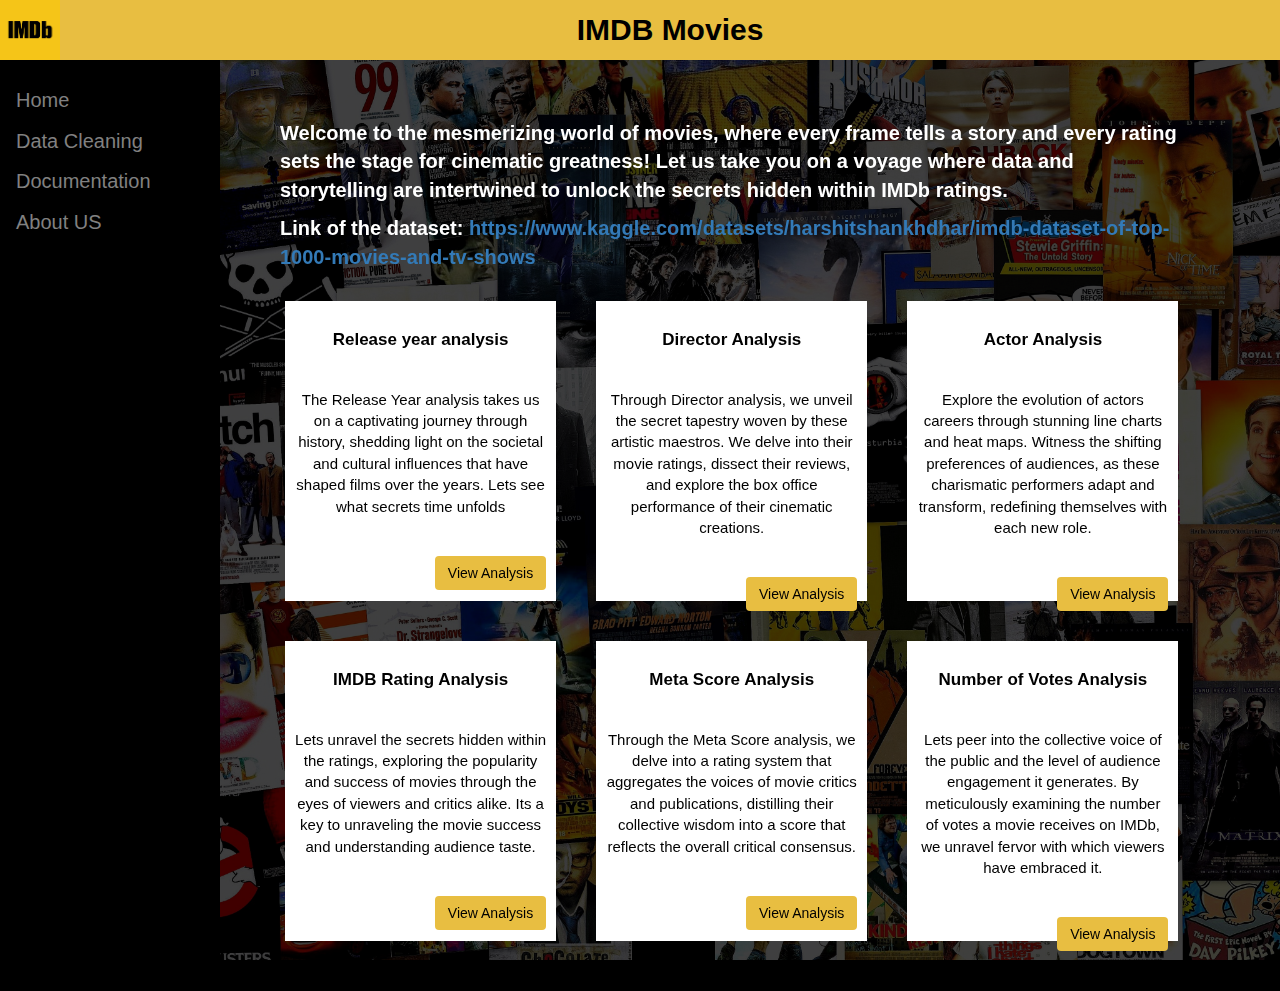
<file: index.html>
<!DOCTYPE html>
<html>
<head>
    <title>Dashboard</title>

    <link rel="stylesheet" href="https://maxcdn.bootstrapcdn.com/bootstrap/3.4.1/css/bootstrap.min.css">
    <link rel="stylesheet" href="css/styles.css">

	<script src="https://ajax.googleapis.com/ajax/libs/jquery/3.6.1/jquery.min.js"></script>

    <style>
        

        .column {
            float: left;
            width: 33.33%;
            display: flex;
        }

        .tile-box {
            float: left;
            width: 300px;
            padding: 10px;
            margin:20px;
            height: 300px;
            z-index: 1;
        }

        .project-1 {
            background-color: white;
        }

        .project-2 {
            background-color:white;
        }

        .project-3 {
            background-color:white;
        }

        .project-4 {
            background-color:white;
        }

        .project-5 {
            background-color:white;
        }

        .project-6 {
            background-color:white;
        }
        
        .project-heading {
            text-align:center;
            font-size:17px;
            color:black;
            font-weight: bold;
        }

        .project-text {
            text-align:center;
            font-size:15px;
            color:black;
        }

        .project-button{
            float:right;
            background-color: #e8be41;
            color:black;
        }

    </style>
</head>
<body>
    
    <div class="header1">
        <img src="images/imdb_logo.png" alt="rough sketch" width="60" height="60" style="float:left">
        <label>IMDB Movies</label>	
    </div>

    <div class="sidenav" style="float:left;width:13%">
        <a href="index.html">Home</a>
        <a href="data_cleaning.html">Data Cleaning</a>
        <a href="documentation.html">Documentation</a>
        <a href="about_us.html">About US</a>
    </div>

    

    <div class="image-blurred-edge" style="float:right;width:87%">

        <div class="design_process_div" style="position:absolute;z-index: 1;">
            <br>
            <p><b>Welcome to the mesmerizing world of movies, where every frame tells a story and every rating sets the stage for cinematic greatness! Let us take you on a voyage where data and storytelling are intertwined to unlock the secrets hidden within IMDb ratings.</b></p>

            <p style="z-index: 1;"><b>Link of the dataset: <a href="https://www.kaggle.com/datasets/harshitshankhdhar/imdb-dataset-of-top-1000-movies-and-tv-shows">https://www.kaggle.com/datasets/harshitshankhdhar/imdb-dataset-of-top-1000-movies-and-tv-shows</a></b></p>
        
            <div class="row">
                
                <div class="column">
                    <div class="tile-box project-1">
                        <h2 class="project-heading">Release year analysis</h2>
                        <br>
                        <p class="project-text">The Release Year analysis takes us on a captivating journey through history, shedding light on the societal and cultural influences that have shaped films over the years. Lets see what secrets time unfolds</p>
                        <br>
                        <button type="button" class="btn project-button" target="_blank" onclick="window.location.href = 'dashboard_files/release_year_analysis.html'">View Analysis</button>
                    </div> 
                </div>

                
                <div class="column">
                    <div class="tile-box project-2">
                        <h2 class="project-heading">Director Analysis</h2>
                        <br>
                        <p class="project-text">Through Director analysis, we unveil the secret tapestry woven by these artistic maestros. We delve into their movie ratings, dissect their reviews, and explore the box office performance of their cinematic creations.</p>
                        <br>
                        <button type="button" class="btn project-button" target="_blank" onclick="window.location.href = 'dashboard_files/director_analysis.html'">View Analysis</button>
                    </div>
                </div>

                <div class="column">
                    <div class="tile-box project-3">
                        <h2 class="project-heading">Actor Analysis</h2>
                        <br>
                        <p class="project-text">Explore the evolution of actors careers through stunning line charts and heat maps. Witness the shifting preferences of audiences, as these charismatic performers adapt and transform, redefining themselves with each new role.</p>
                        <br>
                        <button type="button" class="btn project-button" target="_blank" onclick="window.location.href = 'dashboard_files/actor_analysis.html'">View Analysis</button>
                    </div>
                </div>
            
            </div>


            <div class="row">

                <div class="column">
                    <div class="tile-box project-4">
                        <h2 class="project-heading">IMDB Rating Analysis</h2>
                        <br>
                        <p class="project-text">Lets unravel the secrets hidden within the ratings, exploring the popularity and success of movies through the eyes of viewers and critics alike. Its a key to unraveling the movie success and understanding audience taste.</p>
                        <br>
                        <button type="button" class="btn project-button" target="_blank" onclick="window.location.href = 'dashboard_files/IMDB_rating_analysis.html'">View Analysis</button>
                    </div>
                </div>

                <div class="column">
                    <div class="tile-box project-5">
                        <h2 class="project-heading">Meta Score Analysis</h2>
                        <br>
                        <p class="project-text">Through the Meta Score analysis, we delve into a rating system that aggregates the voices of movie critics and publications, distilling their collective wisdom into a score that reflects the overall critical consensus.</p>
                        <br>
                        <button type="button" class="btn project-button" target="_blank" onclick="window.location.href = 'dashboard_files/meta_score_analysis.html'">View Analysis</button>
                    </div>
                </div>

                <div class="column">
                    <div class="tile-box project-6">
                        <h2 class="project-heading">Number of Votes Analysis</h2>
                        <br>
                        <p class="project-text">Lets peer into the collective voice of the public and the level of audience engagement it generates. By meticulously examining the number of votes a movie receives on IMDb, we unravel fervor with which viewers have embraced it.</p>
                        <br>
                        <button type="button" class="btn project-button" target="_blank" onclick="window.location.href = 'dashboard_files/no_of_votes_analysis.html'">View Analysis</button>
                    </div>
                </div>
            </div>
        </div>
        <img src="images/movie_posters.jpg" class="img_background" alt="">
    </div>
</body>
</html>
</file>
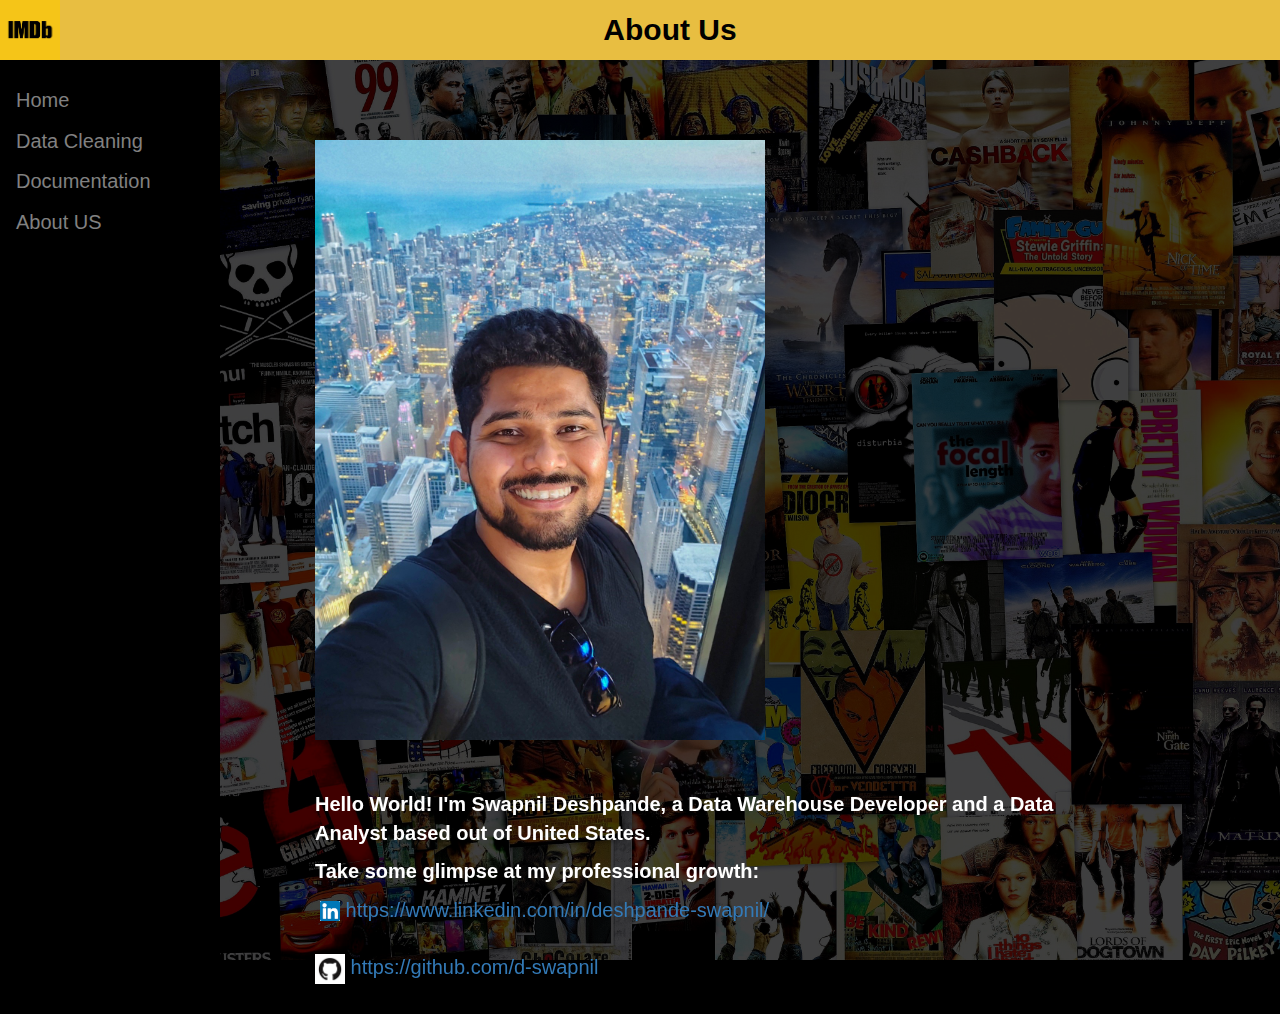
<file: about_us.html>
<!DOCTYPE html>
<html>
<head>
    <title>About Us</title>
    <link rel="stylesheet" href="https://maxcdn.bootstrapcdn.com/bootstrap/3.4.1/css/bootstrap.min.css">
    <link rel="stylesheet" href="css/styles.css">
	<script src="https://ajax.googleapis.com/ajax/libs/jquery/3.6.1/jquery.min.js"></script>

    <style>
        .main_div {
            padding-left:50px;
            padding-right:100px;
            padding-top:50px;
            font-size: 15px;
        }
        .row {
			display: flex;
		}
		.column1 {
			flex: 50%;
            /* padding-left:10px; */
            color:white;
		}
		.column2 {
			flex:50%;
            font-size: 20px;
            padding-top:30px;
            /* padding-left:10px; */
            color:white;    
		}
    </style>

</head>
<body>
    <div class="header1">
        <img src="images/imdb_logo.png" alt="rough sketch" width="60" height="60" style="float:left">
		<label>About Us</label>
	</div>

    <div class="sidenav" style="float:left;width:13%">
        <a href="index.html">Home</a>
        <a href="data_cleaning.html">Data Cleaning</a>
        <a href="documentation.html">Documentation</a>
        <a href="about_us.html">About US</a>
    </div>

    <div class="image-blurred-edge" style="float:right;width:87%">
        <div class="design_process_div" style="position:absolute;">
    
            <div class="row main_div">
                <div class="column1"  style="z-index: 1;">
                    <img src="images/swapnil_deshpande.jpg" alt="My Picture" width="450" height="600">
                </div>
            </div>
            <div class="row main_div" style="padding-top:20px;">
                <div class="column2" style="z-index: 1;">
                    <p><b>Hello World! I'm Swapnil Deshpande, a Data Warehouse Developer and a Data Analyst based out of United States.</b></p>
        
                    <p><b>Take some glimpse at my professional growth:</b></p>
        
                    <img src="images/linkdin_logo.png" alt="linkdin logo" style="margin-left:5px" width="20" height="20">
                    <a href="https://www.linkedin.com/in/deshpande-swapnil">https://www.linkedin.com/in/deshpande-swapnil/</a><br><br>
        
                    <img src="images/github_logo.png" alt="github logo" width="30" height="30">
                    <a href="https://github.com/d-swapnil">https://github.com/d-swapnil</a>
                </div>
            </div>
        </div>
        <img src="images/movie_posters.jpg" class="img_background" alt="">
    </div>

    
</body>
</html>
</file>
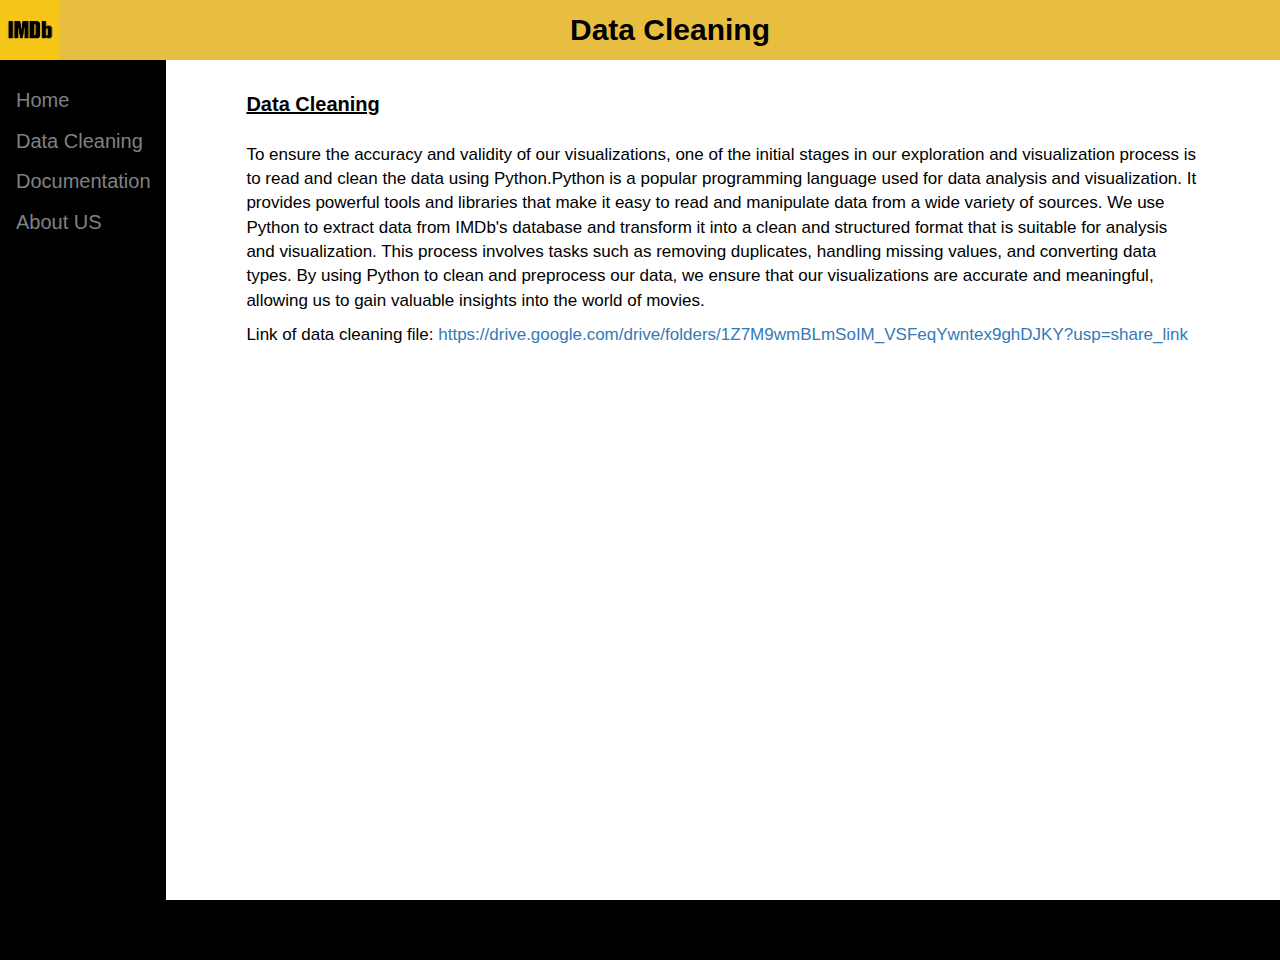
<file: data_cleaning.html>
<!DOCTYPE html>
<html>
<head>
    <title>Data Cleaning</title>
    <link rel="stylesheet" href="https://maxcdn.bootstrapcdn.com/bootstrap/3.4.1/css/bootstrap.min.css">
    <link rel="stylesheet" href="css/styles.css">
	<script src="https://ajax.googleapis.com/ajax/libs/jquery/3.6.1/jquery.min.js"></script>

    <style>
        .div_style{
            float:right;
            width:87%;
            color:black;
            padding-left:80px;
            padding-right:80px;
            margin-top:30px;
            font-size: 17px;
        }

    </style>
</head>
<body style="background-color:white;">
    <div class="header1">
        <img src="images/imdb_logo.png" alt="rough sketch" width="60" height="60" style="float:left">
		<label>Data Cleaning</label>
	</div>

    <div class="sidenav" style="float:left;width:13%">
        <a href="index.html">Home</a>
        <a href="data_cleaning.html">Data Cleaning</a>
        <a href="documentation.html">Documentation</a>
        <a href="about_us.html">About US</a>
    </div>

    <div class="div_style">
        <b style="font-size:20px"><u>Data Cleaning</u></b><br><br>

        <p>To ensure the accuracy and validity of our visualizations, one of the initial stages in our exploration and visualization process is to read and clean the data using Python.Python is a popular programming language used for data analysis and visualization. It provides powerful tools and libraries that make it easy to read and manipulate data from a wide variety of sources. We use Python to extract data from IMDb's database and transform it into a clean and structured format that is suitable for analysis and visualization. This process involves tasks such as removing duplicates, handling missing values, and converting data types. By using Python to clean and preprocess our data, we ensure that our visualizations are accurate and meaningful, allowing us to gain valuable insights into the world of movies.
        </p>

        <p>Link of data cleaning file: <a href="https://drive.google.com/drive/folders/1Z7M9wmBLmSoIM_VSFeqYwntex9ghDJKY?usp=share_link">https://drive.google.com/drive/folders/1Z7M9wmBLmSoIM_VSFeqYwntex9ghDJKY?usp=share_link</a></p>
    </div>

</body>
</html>
</file>
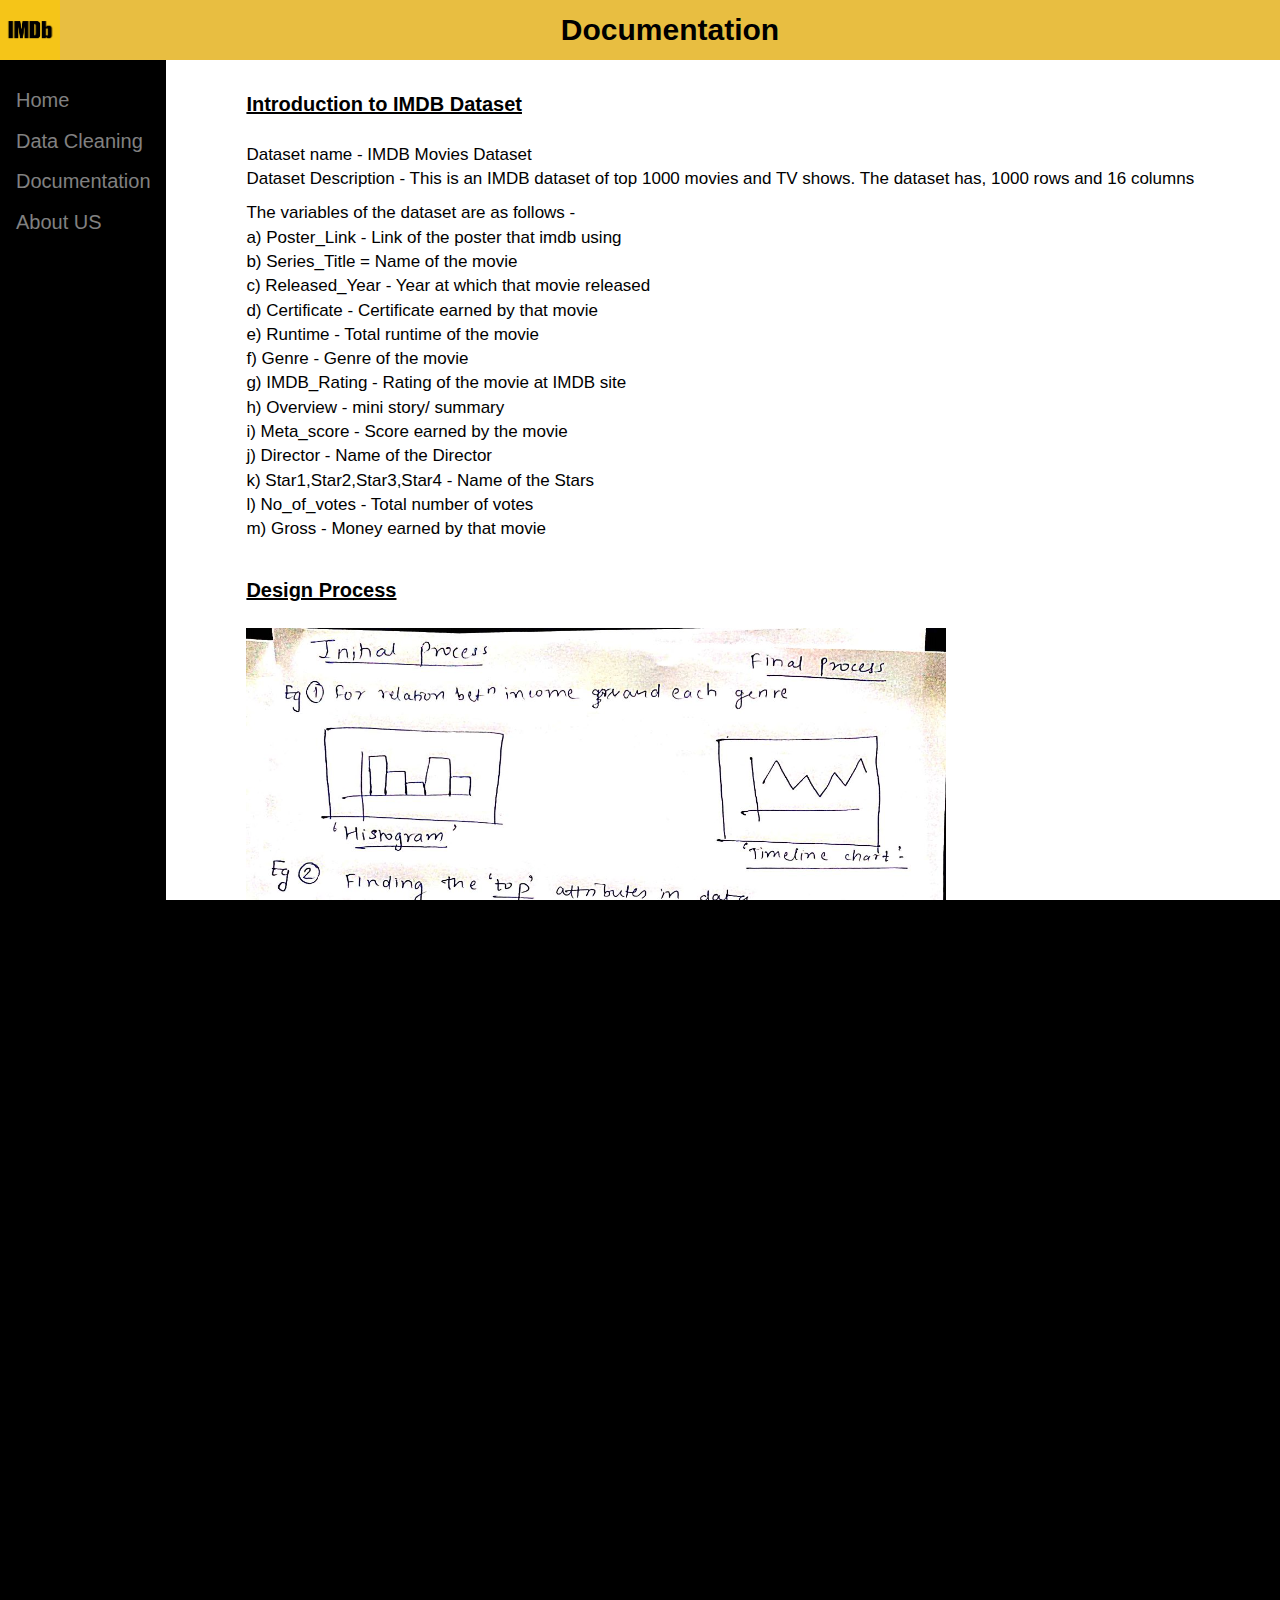
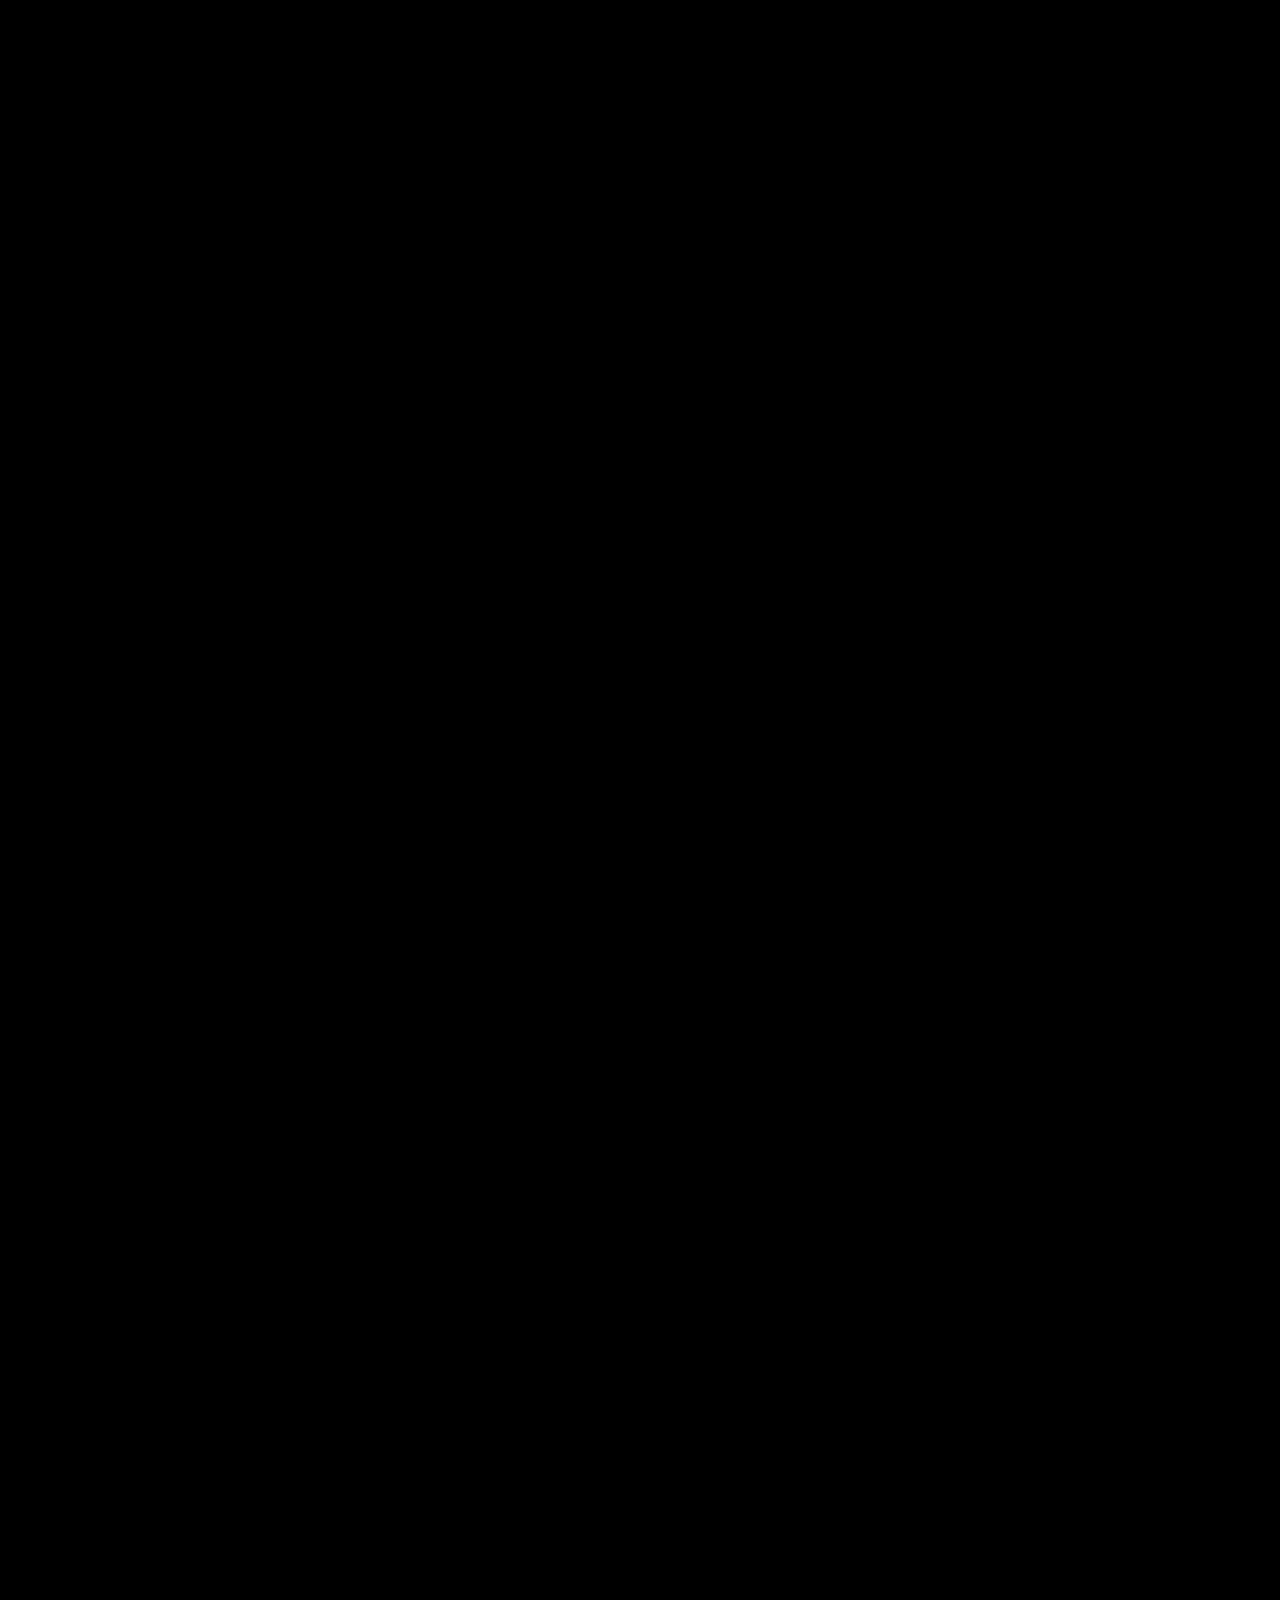
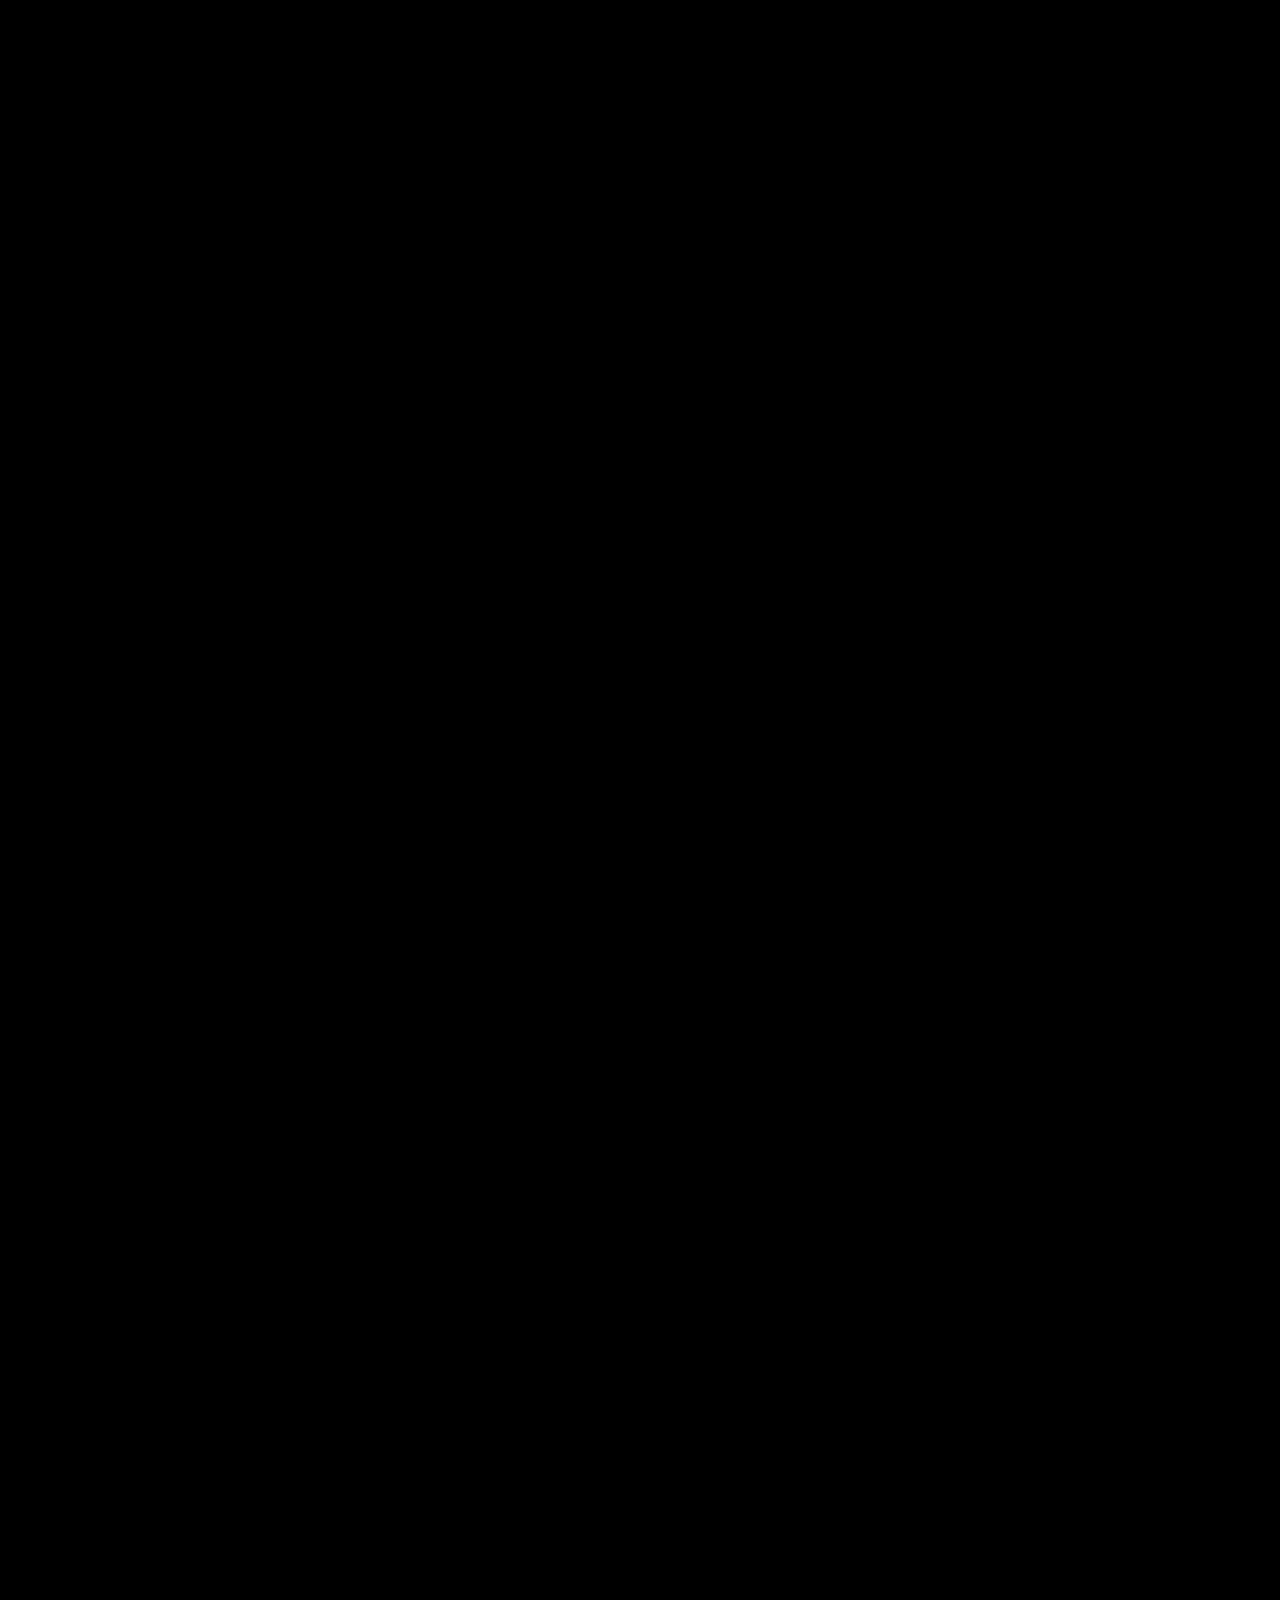
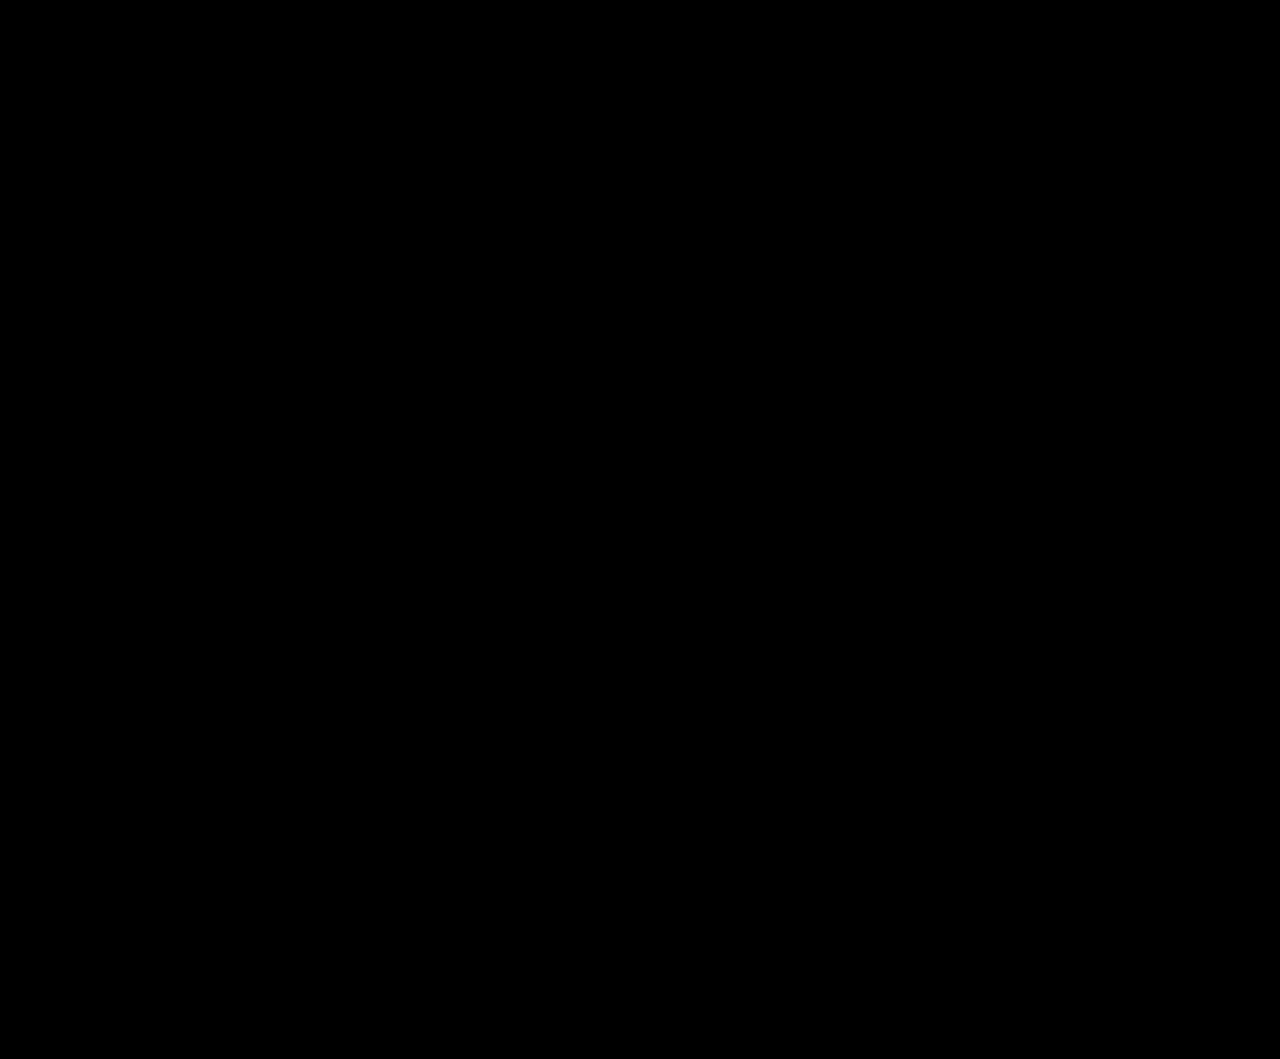
<file: documentation.html>
<!DOCTYPE html>
<html>
<head>
    <title>Documentation</title>
    <link rel="stylesheet" href="https://maxcdn.bootstrapcdn.com/bootstrap/3.4.1/css/bootstrap.min.css">
    <link rel="stylesheet" href="css/styles.css">
	<script src="https://ajax.googleapis.com/ajax/libs/jquery/3.6.1/jquery.min.js"></script>

    <style>
        .div_style{
            float:right;
            width:87%;
            color:black;
            padding-left:80px;
            padding-right:80px;
            margin-top:30px;
            font-size: 17px;
        }

    </style>
</head>
<body style="background-color:white;">
    <div class="header1">
        <img src="images/imdb_logo.png" alt="rough sketch" width="60" height="60" style="float:left">
		<label>Documentation</label>
	</div>

    <div class="sidenav" style="float:left;width:13%">
        <a href="index.html">Home</a>
        <a href="data_cleaning.html">Data Cleaning</a>
        <a href="documentation.html">Documentation</a>
        <a href="about_us.html">About US</a>
    </div>

    <div class="div_style">
        <b style="font-size:20px"><u>Introduction to IMDB Dataset</u></b><br><br>

        <p>Dataset name - IMDB Movies Dataset<br>Dataset Description - This is an IMDB dataset of top 1000 movies and TV shows. The dataset has, 1000 rows and 16 columns 
        </p>

        <p>The variables of the dataset are as follows - 
            <br>a) Poster_Link - Link of the poster that imdb using 
            <br>b) Series_Title = Name of the movie 
            <br>c) Released_Year - Year at which that movie released 
            <br>d) Certificate - Certificate earned by that movie 
            <br>e) Runtime - Total runtime of the movie
            <br>f) Genre - Genre of the movie 
            <br>g) IMDB_Rating - Rating of the movie at IMDB site 
            <br>h) Overview - mini story/ summary 
            <br>i) Meta_score - Score earned by the movie 
            <br>j) Director - Name of the Director 
            <br>k) Star1,Star2,Star3,Star4 - Name of the Stars 
            <br>l) No_of_votes - Total number of votes 
            <br>m) Gross - Money earned by that movie
            </p><br>

        <b style="font-size:20px"><u>Design Process</u></b><br><br>

        <img src="images/image_1.jpg" alt="image1" width="700" height="500"><br><br>

        <p>So, above are two examples, for which we provided an initial and final design. In example 1, finding a relation between income (continuous variable) and genre (categorical variable) was the task. We first decided on a Histogram, but a Line chart instead made more sense plotting. The direct value of income is visible against each genre. Similarly, the questions related to finding top or bottom values against an attribute, Pie chart was the initial choice. But, Word cloud is a much better option. It highlights all the values based on size rather than hovering over.
        </p><br>

        <img src="images/image_2.jpg" alt="image2" width="700" height="500"><br><br>

        <p>In the above diagram, eg 3, first the distribution of movies wrt release year, we decided on simple text format first. But this is too simple a visualization. Pie chart gave a better visualization for this question. Similarly, in eg 4, when we have multiple categorical values, certificates in this example, side by side bar chart does not provide good visuals. Rather a stacked bar chart is preferred as we can see the comparison.  
        </p><br>

        <b style="font-size:20px"><u>Rationale of my design choices</u></b> <br><br>

        <p><b>1. IMDB Release Year Analysis</b></p>

        <p>For this analysis, I first considered creating 4 visualizations. The release year was compared with gross income, directors, genre and number of movies. For this, the release years, which ranges from 1920 to 2020, are divided into 5 groups. The size of these bins are 20 years each. The “Group” feature of TABLEAU was used for this. The colors used for all the four plots are simple blue in color. Also, I have used the Color blind theme option available in TABLEAU color tab. We use bar charts, line charts and pie charts here. All the 4 visualizations were then displayed into a single dashboard. The background is subtle in color, so that the plots inside are visible. The dashboard title and chart titles are black in color with size 10, which are proportionate to the plots.</p><br>

        <p><b>2. IMDB Directors Analysis</b></p>

        <p>For analyzing director attributes, I have taken the analysis with IMDB rating, box office collection and type of certificate of movies. This plot is a bit more colorful than the previous one. But all the colors are suitable for colorblind people to view as well. Here the background color of the plots are kept white, as it makes the plot colors more attractive. Here, we make use of word cloud, stacked bar charts. The plots are combined in a Dashboard, and the color chosen is gray, which highlights the entire  Dashboard. The color combinations used for each plot helps to visualize the data very well.
        </p><br>

        <p><b>3. IMDB Actor Analysis</b></p>

        <p>The actor's analysis was an interesting one. There are 4 columns for this, and these are combined and using python, we create director-actor pairs. This helped understanding which director and actor pair have created most movies together. Total 3 graphs are made on this data attribute, by comparing director with stars, number of votes and box office income. Here we used packed bubbles, text  charts and line charts for visualization.  The colors for the plots are simple and light. The dashboard color is mild. Also, the font size and color is suitable for the charts. 
        </p><br>

        <p><b>4. IMDB Rating Analysis</b></p>

        <p>The IMDB rating is a very important parameter to make a movie recommendation. The rating ranges from 7.6 and above in this dataset. There are 4 questions answered here, comparing rating with box office collection, certificate, runtime in mins and no of votes. For all these plots, the charts such as bar chart, line chart and bubble chart are considered. Blue color is prominently used across, as this provides good visualization. The background of the Dashboard is light colored too, with good font size and color.</p><br>

        <p><b>5. IMDB Metascore</b></p>

        <p>The IMDB Metascore is the score earned by the movies. This attribute is compared with gross income, no of votes, movies produced and certificates. As you can see in the plots, there are word clouds, bar chart and line chart are used. The colors used are fresh and bright and are visible to color blind people too. This is taken from the color blind color options available on TABLEAU. The dashboard color is light and highlights the plots well. The font size and color and clearly visible .
        </p><br>

        <p><b>6. IMDB Number of votes</b></p>

        <p>The final dashboard is made with two plots that compare the number of votes with overview of movies attribute and genre. This plot is very interesting as the overview of the movies is a very long string for each movie. The number of words are counted for each overview using PYTHON, and these are then compared in relation with the number of votes. I have used bar charts and line charts for this. The colors used are perfect and highlight the visualization well. The dashboard is light shaded and the title for questions is appropriate and visible well.</p><br>
    
        <b style="font-size:20px"><u>Observations</u></b> <br><br>
    
        <p><b>Dashboard 1 - IMDB Release Year Analysis</b></p><br>
    
        <p>1. Which year range had the highest average gross income for movies?</p>

        <p><b>Release Year 2000-2019, shows the highest average gross income of 78,466,340</b></p><br>

        <p>1.a Which year ranges had the highest gross income, and which directors were responsible for generating the majority of that income within those years?
        </p>
    
        <p><b>Director James Cameron has been making movies since 1980 to 2019 and his average box office income is 503,719,934.
        </b></p><br>

        <p>1.b Which year ranges had the highest gross income, and which genres were responsible for generating the majority of that income within those years?</p>

        <p><b>The “Family, Sci-Fi” genre has the highest gross income of 435,110,554 in the year 1980-1999</b></p><br>

        <p>1.c What is the distribution of the number of movies released in each group of years?</p>

        <p><b>The highest number of movies was 480, in the years 2000-2019.</b></p><br>






        <p><b>Dashboard 2 - IMDB Directors Analysis</b></p><br>
    
        <p>2. Which director has the highest average box office earnings for their movies, and how does this compare to their average IMDB rating?</p>

        <p><b>Christopher Nolan has the highest gross average income with highest average IMDB rating of 8.45</b></p><br>

        <p>2a Which of the top-rated movies directed by a specific director on IMDb was the most commercially successful?

        </p>
    
        <p><b>Peter Jackson, top three movies “The Lord of the Rings” trio series.
        </b></p><br>

        <p>2. b Which are the top 10 Directors and the type of certificate movies they make?</p>

        <p><b>The top directors are seen in the plot</b></p><br>





        <p><b>Dashboard 3 - IMDB Actor Analysis</b></p><br>
    
        <p>3. Which are the top 20 actors in terms of the number of movies made and the average gross income earned by those movies?
        </p>

        <p><b>Top 20 actors and shown and out of which, Robert Downey Jr has appeared in 7 movies and has an highest average gross income of 447,010,463</b></p><br>

        <p>3a. What are the top 20 actors in terms of the number of movies made and the average gross income earned by those movies?

        </p>
    
        <p><b>Results shown as per the visualization

        </b></p><br>

        <p>3.b What are the top 10 actors with the least number of votes received for their movies in the given dataset?</p>

        <p><b>The top 10 actors are as per the results shown. Leslie Cheung has the least no of votes received for her movies.</b></p><br>






        <p><b>Dashboard 4 - IMDB Rating Analysis</b></p><br>
    
        <p>4. What are some movies that have received high ratings on IMDB and also achieved significant commercial success at the box office?
        </p>

        <p><b>The Dark Knight and Lord of the Rings have highest box office success of 534,858,444 and 377,845,905 respectively</b></p><br>

        <p>4a. Does the length of a movie have any correlation with its IMDB rating?

        </p>
    
        <p><b>Yes, it does. High average rating has high runtime.

        </b></p><br>

        <p>4b. Does the number of votes a movie receives on IMDB have any association with its rating on the platform?</p>

        <p><b>Results as per the graph.</b></p><br>

        <p>4c. Is there any relationship between No of votes and IMDB rating of movie?
        </p>

        <p><b>High ranges of IMDB ratings have higher no of votes.</b></p><br>







        <p><b>Dashboard 5 - IMDB Metascore Analysis</b></p><br>
    
        <p>5. Is there a correlation between the distribution of a movie's Metascore and the number of votes and the gross income it has received?
        </p>

        <p><b>Yes there is, there is a direct increasing relation between both the values.</b></p><br>

        <p>5a. Who are the top directors with the highest Metascores?

        </p>
    
        <p><b>John Huston is the top actor with metascore of 454.0
        </b></p><br>

        <p>5b. Is there a relationship between a director's Metascore and the number of movies they have produced over the years, across different genres?
        </p>

        <p><b>Yes, there is a direct relation.  In our plot we see this for the Drama plot.The metascore decreases with increase in release years. On the other hand, the number of movies increases with the increase in metascores.</b></p><br>

        <p>5c. Which movie certification rating has the highest average Metascore?
        </p>

        <p><b>TV-PG has the highest rating</b></p><br>






        <p><b>Dashboard 6 - IMDB No of votes Analysis</b></p><br>
    
        <p>6. Is there a correlation between the length of a movie's overview and the number of votes it receives on IMDB?

        </p>

        <p><b>Yes there is a correlation. We can see from the plot that, on an average 25-30 words per overview is something viewers do read about a movie. As the number of words increases, they lose interest and don't read the description. </b></p><br>

        <p>6a.  What is the distribution of box office income across each genre and how does it align with the number of votes from people?


        </p>
    
        <p><b>The results can be well explained with the graph. 
        </b></p><br>


        <b style="font-size:20px"><u>Youtube Video Link</u></b> <br><br>

        <a href="https://youtu.be/i7AyLV8fqnw">https://youtu.be/i7AyLV8fqnw</a>

        <br>
        <br>
    
    </div>

    

</body>
</html>
</file>
<file: css/styles.css>
/* Fixed sidenav, full height */
.sidenav {
    height: 100%;
    width: 100px;
    /* position: fixed; */
    /* margin-top:60px; */
    z-index: 1;
    top: 0;
    left: 0;
    background-color:black;
    padding-top: 20px;
  }
  
  /* Style the sidenav links and the dropdown button */
  .sidenav a, .dropdown-btn {
    padding: 6px 8px 6px 16px;
    text-decoration: none;
    font-size: 20px;
    color: #818181;
    display: block;
    border: none;
    background: none;
    width: 100%;
    text-align: left;
    cursor: pointer;
    outline: none;
  }
  
  /* On mouse-over */
  .sidenav a:hover, .dropdown-btn:hover {
    color: #f1f1f1;
  }
  
  /* Main content */
  .main {
    margin-left: 200px; /* Same as the width of the sidenav */
    font-size: 20px; /* Increased text to enable scrolling */
    padding: 0px 10px;
  }
  

  html,body{
    margin:0;
    height:100%;
    background-color:black;
    overflow-x: hidden;
}


  .header1 {
    text-align: center;
    background: #e8be41;
    color: black;
    font-size: 30px;
    height:60px;
    line-height: 60px;
}


.image-blurred-edge {
    margin-left:100px;
    color:white;
    position: absolute; 
}

.img_background{
    display:block;
    width:100%; 
    height:100%;
    object-fit: cover;
    opacity: 0.25;
    z-index: 0;
    margin-left: 120px;
    position: fixed;
    overflow-y: hidden;
}

.design_process_div {
    padding-left:30px;
    padding-right:30px;
    padding-top:30px;
    padding-bottom:30px;
    font-size: 20px;
    margin-left:150px;
}
</file>
